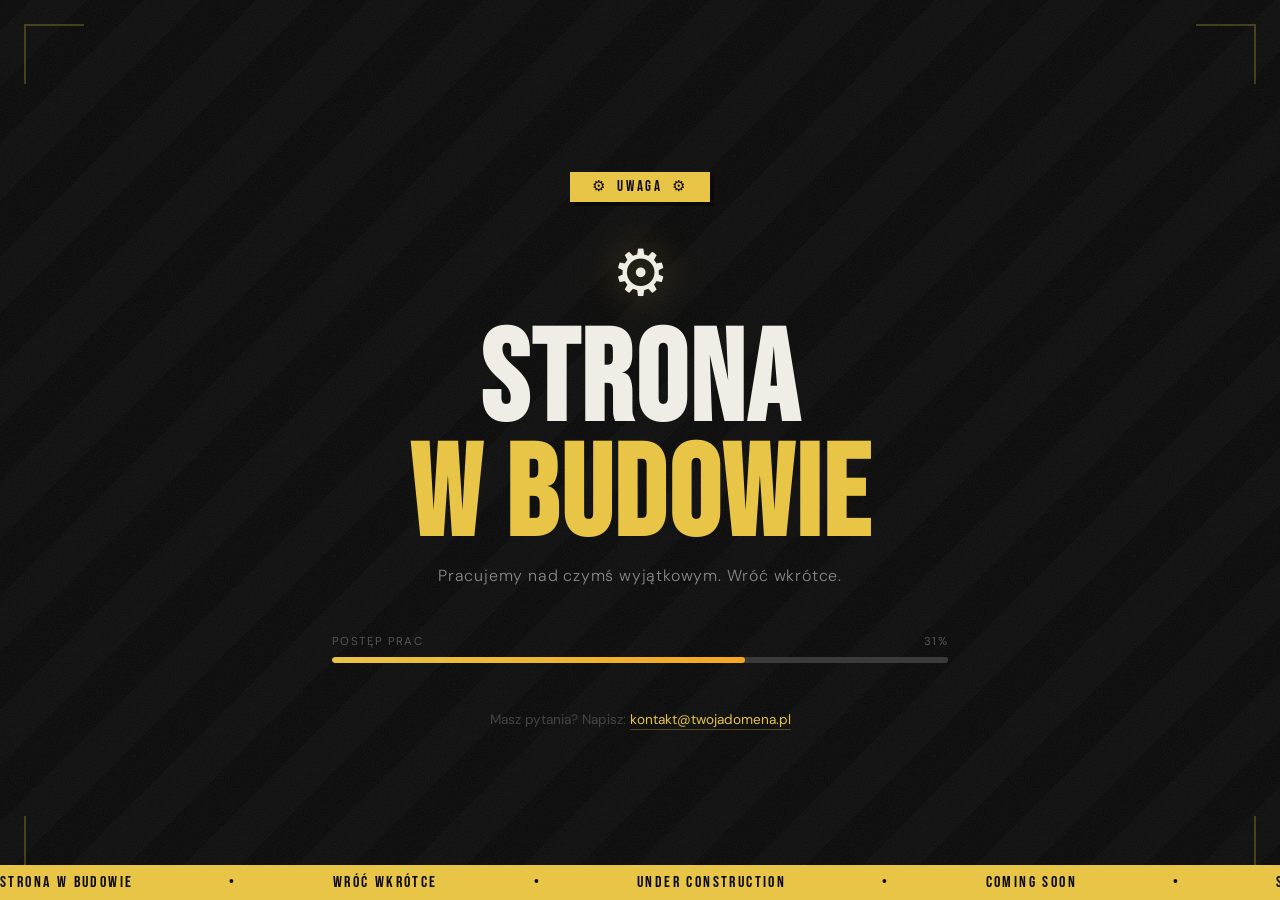
<file: Index.html>
<!DOCTYPE html>
<html lang="pl">
<head>
  <meta charset="UTF-8" />
  <meta name="viewport" content="width=device-width, initial-scale=1.0"/>
  <title>Strona w budowie</title>
  <link href="https://fonts.googleapis.com/css2?family=Bebas+Neue&family=DM+Sans:wght@300;400;500&display=swap" rel="stylesheet"/>
  <style>
    :root {
      --bg: #0a0a0a;
      --fg: #f0ede6;
      --accent: #e8c547;
      --muted: #3a3a3a;
      --stripe: #111111;
    }

    *, *::before, *::after { box-sizing: border-box; margin: 0; padding: 0; }

    body {
      background-color: var(--bg);
      color: var(--fg);
      font-family: 'DM Sans', sans-serif;
      min-height: 100vh;
      display: flex;
      flex-direction: column;
      align-items: center;
      justify-content: center;
      overflow: hidden;
      position: relative;
    }

    /* Diagonal stripes background */
    body::before {
      content: '';
      position: fixed;
      inset: 0;
      background: repeating-linear-gradient(
        -45deg,
        var(--bg) 0px,
        var(--bg) 40px,
        var(--stripe) 40px,
        var(--stripe) 80px
      );
      opacity: 0.6;
      z-index: 0;
    }

    /* Noise overlay */
    body::after {
      content: '';
      position: fixed;
      inset: 0;
      background-image: url("data:image/svg+xml,%3Csvg viewBox='0 0 200 200' xmlns='http://www.w3.org/2000/svg'%3E%3Cfilter id='n'%3E%3CfeTurbulence type='fractalNoise' baseFrequency='0.85' numOctaves='4' stitchTiles='stitch'/%3E%3C/filter%3E%3Crect width='100%25' height='100%25' filter='url(%23n)' opacity='0.08'/%3E%3C/svg%3E");
      background-size: 200px 200px;
      z-index: 0;
      pointer-events: none;
    }

    .container {
      position: relative;
      z-index: 1;
      text-align: center;
      padding: 2rem;
      max-width: 680px;
      width: 100%;
      animation: fadeUp 1s ease both;
    }

    /* Tape banner at top */
    .tape {
      display: inline-block;
      background: var(--accent);
      color: #0a0a0a;
      font-family: 'Bebas Neue', sans-serif;
      font-size: 0.95rem;
      letter-spacing: 0.18em;
      padding: 0.35rem 1.4rem;
      margin-bottom: 2.5rem;
      transform: rotate(-1.5deg);
      box-shadow: 4px 4px 0 rgba(0,0,0,0.4);
      animation: fadeUp 1s ease 0.15s both;
    }

    .icon {
      font-size: 4rem;
      line-height: 1;
      margin-bottom: 1.2rem;
      display: block;
      animation: spin 8s linear infinite;
      filter: drop-shadow(0 0 18px rgba(232, 197, 71, 0.35));
    }

    h1 {
      font-family: 'Bebas Neue', sans-serif;
      font-size: clamp(4rem, 12vw, 8rem);
      line-height: 0.9;
      letter-spacing: 0.02em;
      color: var(--fg);
      margin-bottom: 0.6rem;
      animation: fadeUp 1s ease 0.3s both;
    }

    h1 span {
      color: var(--accent);
      display: block;
    }

    .subtitle {
      font-size: 1rem;
      font-weight: 300;
      color: #888;
      letter-spacing: 0.05em;
      margin-bottom: 3rem;
      animation: fadeUp 1s ease 0.45s both;
    }

    /* Progress bar */
    .progress-wrap {
      margin-bottom: 3rem;
      animation: fadeUp 1s ease 0.6s both;
    }

    .progress-label {
      display: flex;
      justify-content: space-between;
      font-size: 0.72rem;
      letter-spacing: 0.12em;
      text-transform: uppercase;
      color: #555;
      margin-bottom: 0.5rem;
    }

    .progress-bar {
      height: 6px;
      background: var(--muted);
      border-radius: 999px;
      overflow: hidden;
    }

    .progress-fill {
      height: 100%;
      width: 0%;
      background: linear-gradient(90deg, var(--accent), #f5a623);
      border-radius: 999px;
      animation: fillBar 2s cubic-bezier(0.4, 0, 0.2, 1) 1s forwards;
    }

    /* Contact line */
    .contact {
      font-size: 0.85rem;
      color: #444;
      animation: fadeUp 1s ease 0.75s both;
    }

    .contact a {
      color: var(--accent);
      text-decoration: none;
      border-bottom: 1px solid rgba(232, 197, 71, 0.3);
      padding-bottom: 1px;
      transition: border-color 0.2s;
    }

    .contact a:hover { border-color: var(--accent); }

    /* Corner accents */
    .corner {
      position: fixed;
      width: 60px;
      height: 60px;
      z-index: 1;
      opacity: 0.25;
    }
    .corner--tl { top: 24px; left: 24px; border-top: 2px solid var(--accent); border-left: 2px solid var(--accent); }
    .corner--tr { top: 24px; right: 24px; border-top: 2px solid var(--accent); border-right: 2px solid var(--accent); }
    .corner--bl { bottom: 24px; left: 24px; border-bottom: 2px solid var(--accent); border-left: 2px solid var(--accent); }
    .corner--br { bottom: 24px; right: 24px; border-bottom: 2px solid var(--accent); border-right: 2px solid var(--accent); }

    /* Ticker */
    .ticker-wrap {
      position: fixed;
      bottom: 0;
      left: 0;
      width: 100%;
      background: var(--accent);
      color: #0a0a0a;
      overflow: hidden;
      padding: 0.5rem 0;
      z-index: 2;
    }

    .ticker {
      display: flex;
      white-space: nowrap;
      animation: ticker 18s linear infinite;
      font-family: 'Bebas Neue', sans-serif;
      font-size: 1rem;
      letter-spacing: 0.15em;
      gap: 3rem;
    }

    .ticker span { padding-right: 3rem; }

    /* Keyframes */
    @keyframes fadeUp {
      from { opacity: 0; transform: translateY(20px); }
      to   { opacity: 1; transform: translateY(0); }
    }

    @keyframes spin {
      from { transform: rotate(0deg); }
      to   { transform: rotate(360deg); }
    }

    @keyframes fillBar {
      to { width: 67%; }
    }

    @keyframes ticker {
      from { transform: translateX(0); }
      to   { transform: translateX(-50%); }
    }
  </style>
</head>
<body>

  <div class="corner corner--tl"></div>
  <div class="corner corner--tr"></div>
  <div class="corner corner--bl"></div>
  <div class="corner corner--br"></div>

  <div class="container">
    <div class="tape">⚙ &nbsp;Uwaga &nbsp;⚙</div>

    <span class="icon">⚙</span>

    <h1>STRONA<span>W BUDOWIE</span></h1>

    <p class="subtitle">Pracujemy nad czymś wyjątkowym. Wróć wkrótce.</p>

    <div class="progress-wrap">
      <div class="progress-label">
        <span>Postęp prac</span>
        <span id="pct">0%</span>
      </div>
      <div class="progress-bar">
        <div class="progress-fill" id="fill"></div>
      </div>
    </div>

    <p class="contact">
      Masz pytania? Napisz: <a href="mailto:kontakt@twojadomena.pl">kontakt@twojadomena.pl</a>
    </p>
  </div>

  <div class="ticker-wrap">
    <div class="ticker">
      <span>STRONA W BUDOWIE</span>
      <span>•</span>
      <span>WRÓĆ WKRÓTCE</span>
      <span>•</span>
      <span>UNDER CONSTRUCTION</span>
      <span>•</span>
      <span>COMING SOON</span>
      <span>•</span>
      <span>STRONA W BUDOWIE</span>
      <span>•</span>
      <span>WRÓĆ WKRÓTCE</span>
      <span>•</span>
      <span>UNDER CONSTRUCTION</span>
      <span>•</span>
      <span>COMING SOON</span>
      <span>•</span>
    </div>
  </div>

  <script>
    // Animate the percentage counter alongside the progress bar
    const pct = document.getElementById('pct');
    const target = 67;
    const duration = 2000;
    const start = performance.now() + 1000;

    function tick(now) {
      const elapsed = Math.max(0, now - start);
      const progress = Math.min(elapsed / duration, 1);
      const eased = 1 - Math.pow(1 - progress, 3);
      pct.textContent = Math.round(eased * target) + '%';
      if (progress < 1) requestAnimationFrame(tick);
    }

    requestAnimationFrame(tick);
  </script>
</body>
</html>
</file>
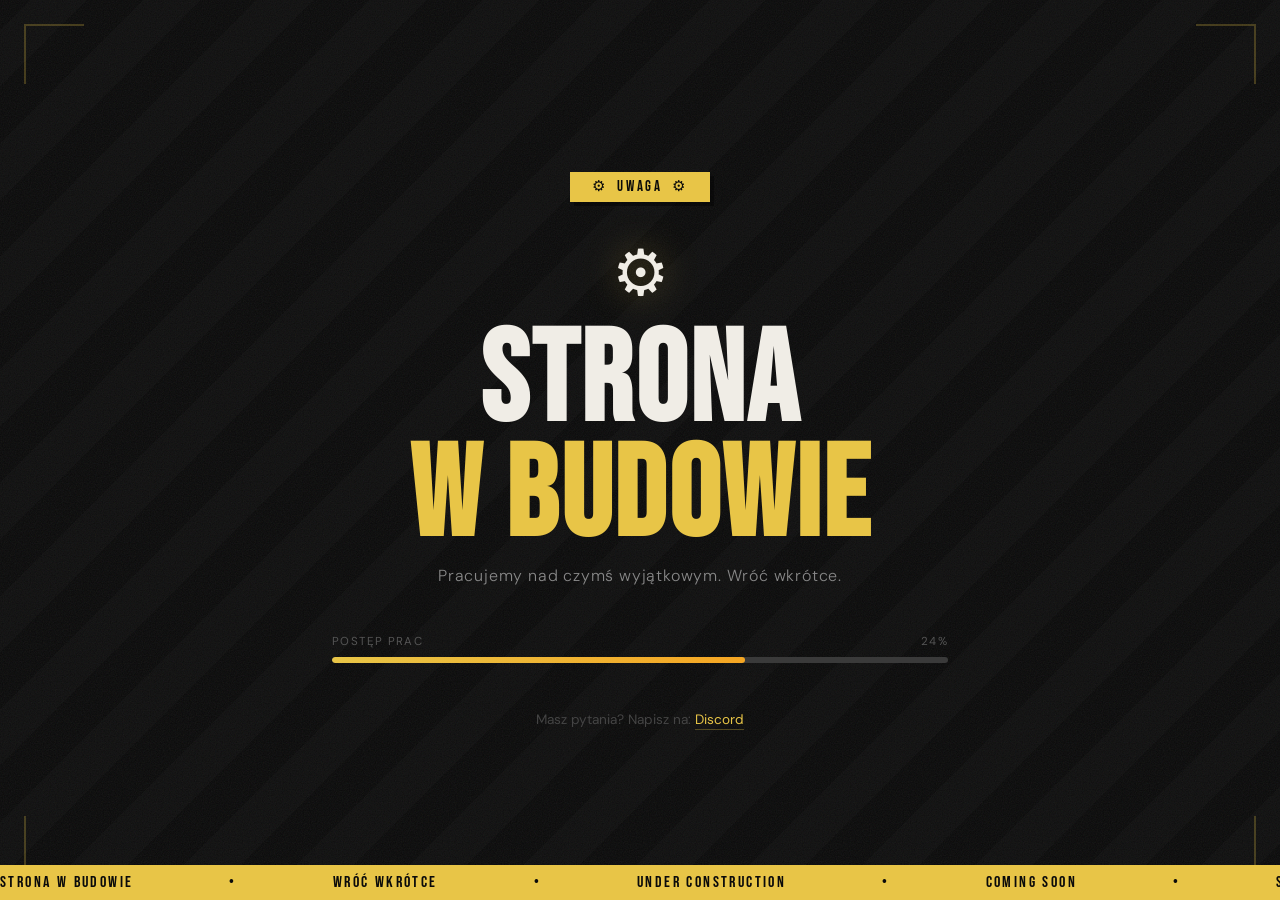
<file: index_przerwa.html>
<!DOCTYPE html>
<html lang="pl">
<head>
  <meta charset="UTF-8" />
  <meta name="viewport" content="width=device-width, initial-scale=1.0"/>
  <title>Strona w budowie</title>
  <link href="https://fonts.googleapis.com/css2?family=Bebas+Neue&family=DM+Sans:wght@300;400;500&display=swap" rel="stylesheet"/>
  <style>
    :root {
      --bg: #0a0a0a;
      --fg: #f0ede6;
      --accent: #e8c547;
      --muted: #3a3a3a;
      --stripe: #111111;
    }

    *, *::before, *::after { box-sizing: border-box; margin: 0; padding: 0; }

    body {
      background-color: var(--bg);
      color: var(--fg);
      font-family: 'DM Sans', sans-serif;
      min-height: 100vh;
      display: flex;
      flex-direction: column;
      align-items: center;
      justify-content: center;
      overflow: hidden;
      position: relative;
    }

    /* Diagonal stripes background */
    body::before {
      content: '';
      position: fixed;
      inset: 0;
      background: repeating-linear-gradient(
        -45deg,
        var(--bg) 0px,
        var(--bg) 40px,
        var(--stripe) 40px,
        var(--stripe) 80px
      );
      opacity: 0.6;
      z-index: 0;
    }

    /* Noise overlay */
    body::after {
      content: '';
      position: fixed;
      inset: 0;
      background-image: url("data:image/svg+xml,%3Csvg viewBox='0 0 200 200' xmlns='http://www.w3.org/2000/svg'%3E%3Cfilter id='n'%3E%3CfeTurbulence type='fractalNoise' baseFrequency='0.85' numOctaves='4' stitchTiles='stitch'/%3E%3C/filter%3E%3Crect width='100%25' height='100%25' filter='url(%23n)' opacity='0.08'/%3E%3C/svg%3E");
      background-size: 200px 200px;
      z-index: 0;
      pointer-events: none;
    }

    .container {
      position: relative;
      z-index: 1;
      text-align: center;
      padding: 2rem;
      max-width: 680px;
      width: 100%;
      animation: fadeUp 1s ease both;
    }

    /* Tape banner at top */
    .tape {
      display: inline-block;
      background: var(--accent);
      color: #0a0a0a;
      font-family: 'Bebas Neue', sans-serif;
      font-size: 0.95rem;
      letter-spacing: 0.18em;
      padding: 0.35rem 1.4rem;
      margin-bottom: 2.5rem;
      transform: rotate(-1.5deg);
      box-shadow: 4px 4px 0 rgba(0,0,0,0.4);
      animation: fadeUp 1s ease 0.15s both;
    }

    .icon {
      font-size: 4rem;
      line-height: 1;
      margin-bottom: 1.2rem;
      display: block;
      animation: spin 8s linear infinite;
      filter: drop-shadow(0 0 18px rgba(232, 197, 71, 0.35));
    }

    h1 {
      font-family: 'Bebas Neue', sans-serif;
      font-size: clamp(4rem, 12vw, 8rem);
      line-height: 0.9;
      letter-spacing: 0.02em;
      color: var(--fg);
      margin-bottom: 0.6rem;
      animation: fadeUp 1s ease 0.3s both;
    }

    h1 span {
      color: var(--accent);
      display: block;
    }

    .subtitle {
      font-size: 1rem;
      font-weight: 300;
      color: #888;
      letter-spacing: 0.05em;
      margin-bottom: 3rem;
      animation: fadeUp 1s ease 0.45s both;
    }

    /* Progress bar */
    .progress-wrap {
      margin-bottom: 3rem;
      animation: fadeUp 1s ease 0.6s both;
    }

    .progress-label {
      display: flex;
      justify-content: space-between;
      font-size: 0.72rem;
      letter-spacing: 0.12em;
      text-transform: uppercase;
      color: #555;
      margin-bottom: 0.5rem;
    }

    .progress-bar {
      height: 6px;
      background: var(--muted);
      border-radius: 999px;
      overflow: hidden;
    }

    .progress-fill {
      height: 100%;
      width: 0%;
      background: linear-gradient(90deg, var(--accent), #f5a623);
      border-radius: 999px;
      animation: fillBar 2s cubic-bezier(0.4, 0, 0.2, 1) 1s forwards;
    }

    /* Contact line */
    .contact {
      font-size: 0.85rem;
      color: #444;
      animation: fadeUp 1s ease 0.75s both;
    }

    .contact a {
      color: var(--accent);
      text-decoration: none;
      border-bottom: 1px solid rgba(232, 197, 71, 0.3);
      padding-bottom: 1px;
      transition: border-color 0.2s;
    }

    .contact a:hover { border-color: var(--accent); }

    /* Corner accents */
    .corner {
      position: fixed;
      width: 60px;
      height: 60px;
      z-index: 1;
      opacity: 0.25;
    }
    .corner--tl { top: 24px; left: 24px; border-top: 2px solid var(--accent); border-left: 2px solid var(--accent); }
    .corner--tr { top: 24px; right: 24px; border-top: 2px solid var(--accent); border-right: 2px solid var(--accent); }
    .corner--bl { bottom: 24px; left: 24px; border-bottom: 2px solid var(--accent); border-left: 2px solid var(--accent); }
    .corner--br { bottom: 24px; right: 24px; border-bottom: 2px solid var(--accent); border-right: 2px solid var(--accent); }

    /* Ticker */
    .ticker-wrap {
      position: fixed;
      bottom: 0;
      left: 0;
      width: 100%;
      background: var(--accent);
      color: #0a0a0a;
      overflow: hidden;
      padding: 0.5rem 0;
      z-index: 2;
    }

    .ticker {
      display: flex;
      white-space: nowrap;
      animation: ticker 18s linear infinite;
      font-family: 'Bebas Neue', sans-serif;
      font-size: 1rem;
      letter-spacing: 0.15em;
      gap: 3rem;
    }

    .ticker span { padding-right: 3rem; }

    /* Keyframes */
    @keyframes fadeUp {
      from { opacity: 0; transform: translateY(20px); }
      to   { opacity: 1; transform: translateY(0); }
    }

    @keyframes spin {
      from { transform: rotate(0deg); }
      to   { transform: rotate(360deg); }
    }

    @keyframes fillBar {
      to { width: 67%; }
    }

    @keyframes ticker {
      from { transform: translateX(0); }
      to   { transform: translateX(-50%); }
    }
  </style>
</head>
<body>

  <div class="corner corner--tl"></div>
  <div class="corner corner--tr"></div>
  <div class="corner corner--bl"></div>
  <div class="corner corner--br"></div>

  <div class="container">
    <div class="tape">⚙ &nbsp;Uwaga &nbsp;⚙</div>

    <span class="icon">⚙</span>

    <h1>STRONA<span>W BUDOWIE</span></h1>

    <p class="subtitle">Pracujemy nad czymś wyjątkowym. Wróć wkrótce.</p>

    <div class="progress-wrap">
      <div class="progress-label">
        <span>Postęp prac</span>
        <span id="pct">0%</span>
      </div>
      <div class="progress-bar">
        <div class="progress-fill" id="fill"></div>
      </div>
    </div>

    <p class="contact">
      Masz pytania? Napisz na: <a href="https://discord.gg/gWNU7q5M">Discord</a></a>
    </p>
  </div>

  <div class="ticker-wrap">
    <div class="ticker">
      <span>STRONA W BUDOWIE</span>
      <span>•</span>
      <span>WRÓĆ WKRÓTCE</span>
      <span>•</span>
      <span>UNDER CONSTRUCTION</span>
      <span>•</span>
      <span>COMING SOON</span>
      <span>•</span>
      <span>STRONA W BUDOWIE</span>
      <span>•</span>
      <span>WRÓĆ WKRÓTCE</span>
      <span>•</span>
      <span>UNDER CONSTRUCTION</span>
      <span>•</span>
      <span>COMING SOON</span>
      <span>•</span>
    </div>
  </div>

  <script>
    // Animate the percentage counter alongside the progress bar
    const pct = document.getElementById('pct');
    const target = 67;
    const duration = 2000;
    const start = performance.now() + 1000;

    function tick(now) {
      const elapsed = Math.max(0, now - start);
      const progress = Math.min(elapsed / duration, 1);
      const eased = 1 - Math.pow(1 - progress, 3);
      pct.textContent = Math.round(eased * target) + '%';
      if (progress < 1) requestAnimationFrame(tick);
    }

    requestAnimationFrame(tick);
  </script>
</body>
</html>
</file>
